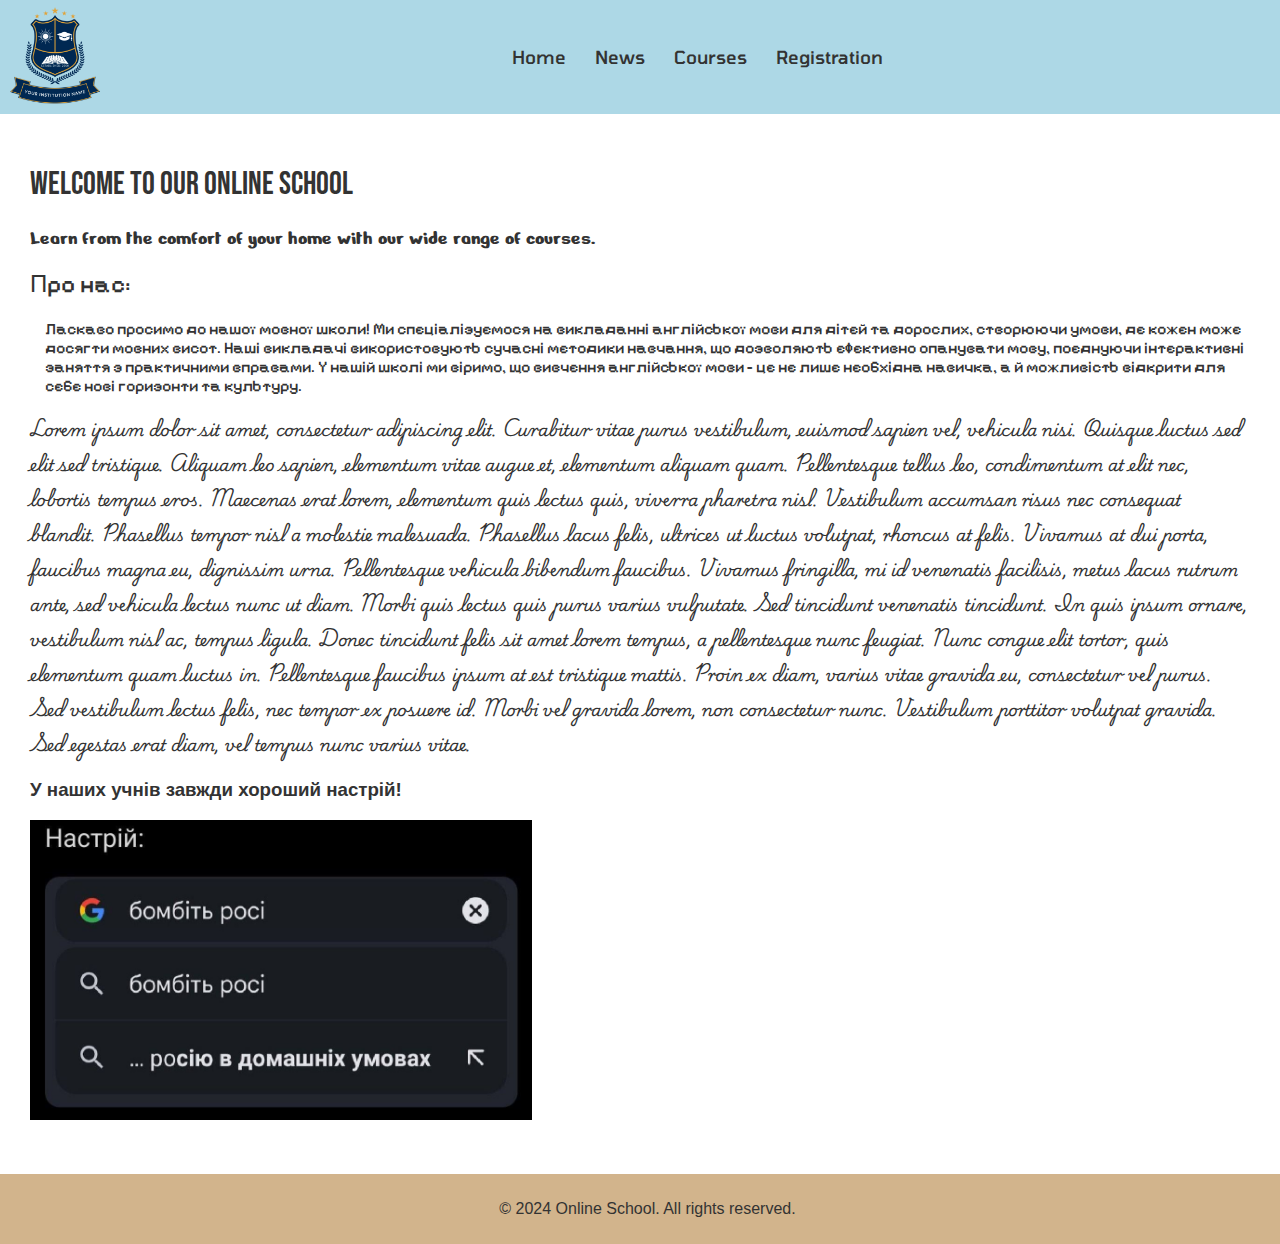
<file: code/index.html>
<!DOCTYPE html>
<html lang="en">
<head>
    <meta charset="UTF-8">
    <meta name="viewport" content="width=device-width, initial-scale=1.0">
    <title>Online School - Home</title>
    <link rel="stylesheet" href="../styles/style.css">

    <link rel="preconnect" href="https://fonts.googleapis.com">
    <link rel="preconnect" href="https://fonts.gstatic.com" crossorigin>

    <link href="https://fonts.googleapis.com/css2?family=Tomorrow:ital,wght@0,100;0,200;0,300;0,400;0,500;0,600;0,700;0,800;0,900;1,100;1,200;1,300;1,400;1,500;1,600;1,700;1,800;1,900&display=swap" rel="stylesheet">
    <link href="https://fonts.googleapis.com/css2?family=Bebas+Neue&display=swap" rel="stylesheet">
    <link href="https://fonts.googleapis.com/css2?family=Pixelify+Sans:wght@400..700&display=swap" rel="stylesheet">
    <link href="https://fonts.googleapis.com/css2?family=Playwrite+CU:wght@100..400&display=swap" rel="stylesheet">
    <link href="https://fonts.googleapis.com/css2?family=Nerko+One&display=swap" rel="stylesheet">
</head>
<body>
    <header>
        <a href="../code/index.html"> <img src="../images/logo.png" alt="School Logo" height="100" width="100"></a>
        <nav>
            <ul>
                <li><a href="index.html">Home</a></li>
                <li><a href="news.html">News</a></li>
                <li><a href="courses.html">Courses</a></li>
                <li><a href="registration.html">Registration</a></li>
            </ul>
        </nav>
    </header>
    <main>
        <h1>Welcome to Our Online School</h1>
        <p1>Learn from the comfort of your home with our wide range of courses.</p1>
        <h2 class="puk">Про нас:</h2>
        <p class="puk"> Ласкаво просимо до нашої мовної школи! 
            Ми спеціалізуємося на викладанні англійської мови для дітей та дорослих, створюючи умови, 
            де кожен може досягти мовних висот. Наші викладачі використовують сучасні методики навчання, 
            що дозволяють ефективно опанувати мову, поєднуючи інтерактивні заняття з практичними вправами. 
            У нашій школі ми віримо, що вивчення англійської мови - це не лише необхідна навичка, 
            а й можливість відкрити для себе нові горизонти та культуру.</p>
        <p2>Lorem ipsum dolor sit amet, consectetur adipiscing elit. 
            Curabitur vitae purus vestibulum, euismod sapien vel, vehicula nisi. 
            Quisque luctus sed elit sed tristique. Aliquam leo sapien, elementum vitae augue et, 
            elementum aliquam quam. Pellentesque tellus leo, condimentum at elit nec, lobortis tempus eros. 
            Maecenas erat lorem, elementum quis lectus quis, viverra pharetra nisl. 
            Vestibulum accumsan risus nec consequat blandit. Phasellus tempor nisl a molestie malesuada. 
            Phasellus lacus felis, ultrices ut luctus volutpat, rhoncus at felis. 
            Vivamus at dui porta, faucibus magna eu, dignissim urna. Pellentesque vehicula bibendum faucibus. 
            Vivamus fringilla, mi id venenatis facilisis, metus lacus rutrum ante, sed vehicula lectus nunc ut diam.</p2>
        <p2>Morbi quis lectus quis purus varius vulputate. Sed tincidunt venenatis tincidunt. In quis ipsum ornare, 
            vestibulum nisl ac, tempus ligula. Donec tincidunt felis sit amet lorem tempus, a pellentesque nunc feugiat. 
            Nunc congue elit tortor, quis elementum quam luctus in. Pellentesque faucibus ipsum at est tristique mattis. 
            Proin ex diam, varius vitae gravida eu, consectetur vel purus. Sed vestibulum lectus felis, nec tempor ex 
            posuere id. Morbi vel gravida lorem, non consectetur nunc. Vestibulum porttitor volutpat gravida. 
            Sed egestas erat diam, vel tempus nunc varius vitae.</p2>
        <h3>У наших учнів завжди хороший настрій!</h3>
        <img src="../images/photo_2024-09-05_10-35-53.jpg" alt="Bimbit bimbis" height="300">
    </main>
    <footer>
        <p>&copy; 2024 Online School. All rights reserved.</p>
    </footer>
</body>
</html>
</file>
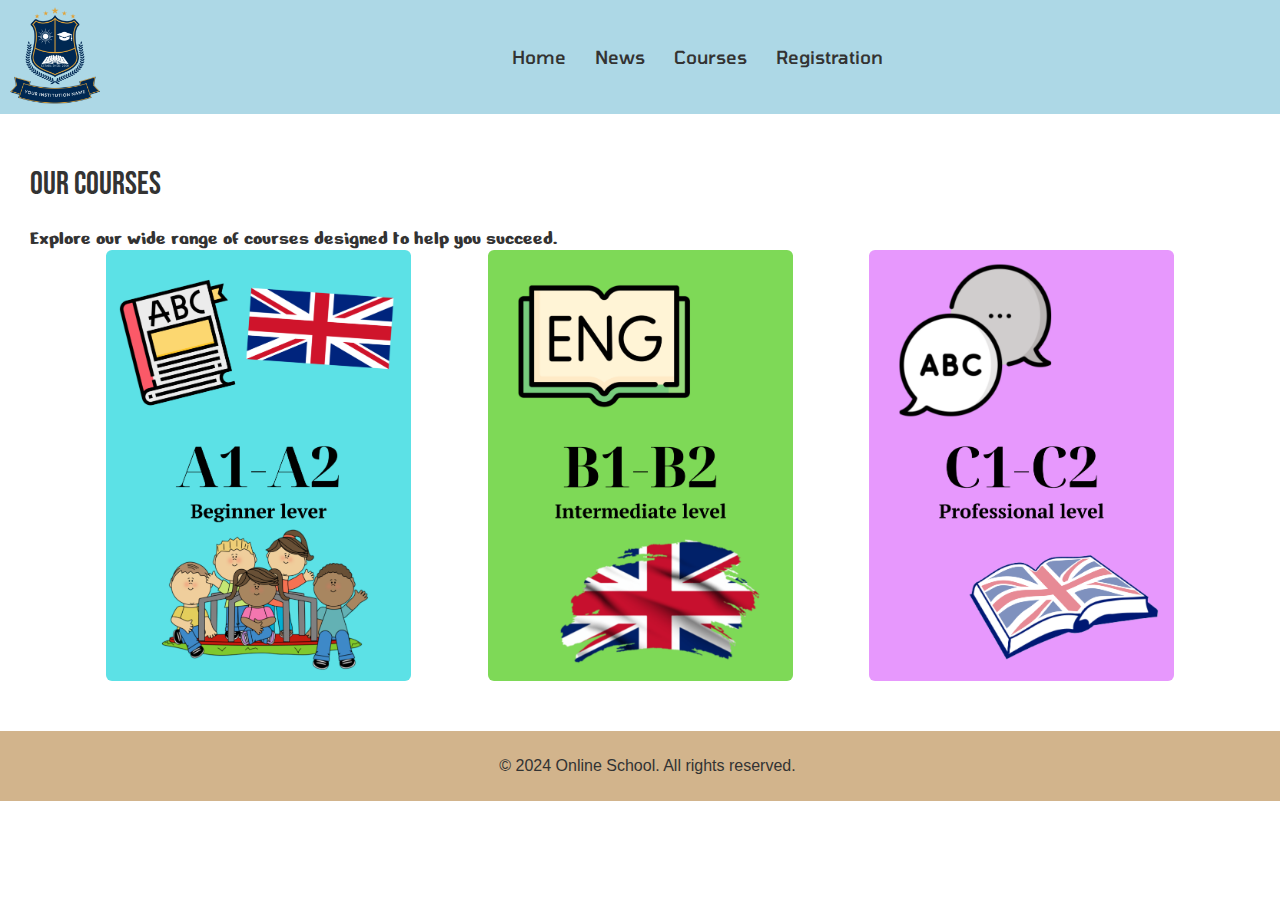
<file: code/courses.html>
<!DOCTYPE html>
<html lang="en">
<head>
    <meta charset="UTF-8">
    <meta name="viewport" content="width=device-width, initial-scale=1.0">
    <title>Online School - Courses</title>
    <link rel="stylesheet" href="../styles/style.css">

    <link rel="preconnect" href="https://fonts.googleapis.com">
    <link rel="preconnect" href="https://fonts.gstatic.com" crossorigin>
    <link href="https://fonts.googleapis.com/css2?family=Tomorrow:ital,wght@0,100;0,200;0,300;0,400;0,500;0,600;0,700;0,800;0,900;1,100;1,200;1,300;1,400;1,500;1,600;1,700;1,800;1,900&display=swap" rel="stylesheet">
    <link href="https://fonts.googleapis.com/css2?family=Bebas+Neue&display=swap" rel="stylesheet">
    <link href="https://fonts.googleapis.com/css2?family=Nerko+One&display=swap" rel="stylesheet">
</head>
<body>
    <header>
        <a href="../code/index.html"> <img src="../images/logo.png" alt="School Logo" height="100" width="100"></a>
        <nav>
            <ul>
                <li><a href="index.html">Home</a></li>
                <li><a href="news.html">News</a></li>
                <li><a href="courses.html">Courses</a></li>
                <li><a href="registration.html">Registration</a></li>
            </ul>
        </nav>
    </header>
    <main>
        <h1>Our Courses</h1>
        <p1>Explore our wide range of courses designed to help you succeed.</p1>
        <div id="levs">
            <img class="levels" src="../images/a1-a2.png" alt="a1-a2">
            <img class="levels" src="../images/b1-b2.png" alt="b1-b2">
            <img class="levels" src="../images/c1-c2.png" alt="c1-c2">
        </div>
        
    </main>
    <footer>
        <p>&copy; 2024 Online School. All rights reserved.</p>
    </footer>
</body>
</html>
</file>
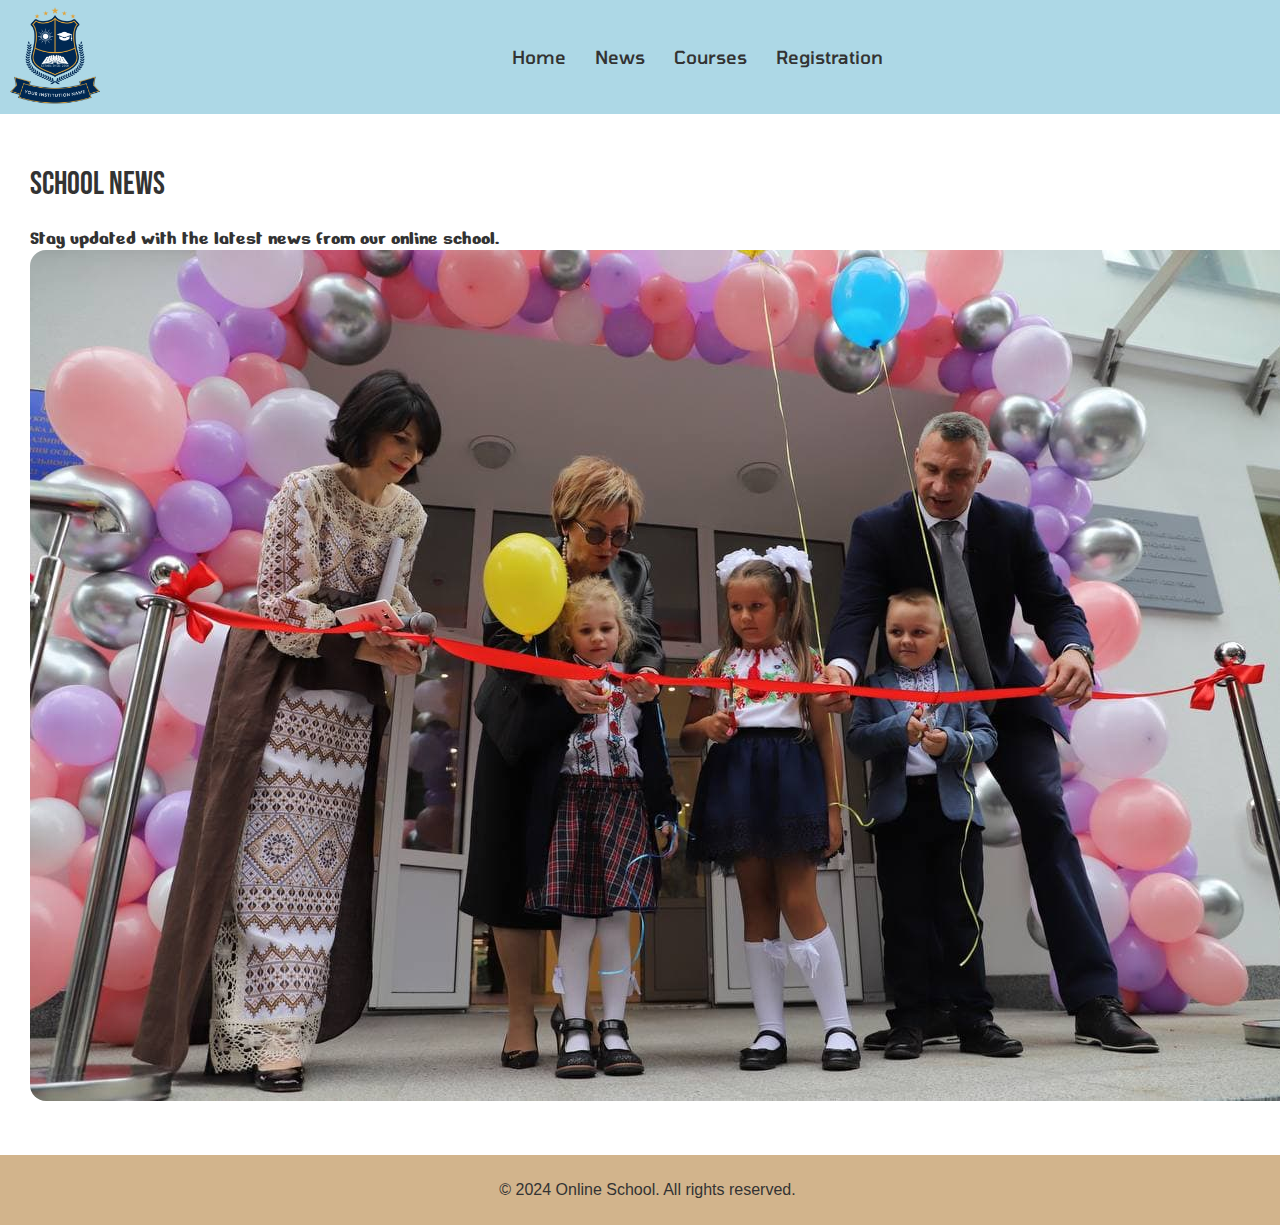
<file: code/news.html>
<!DOCTYPE html>
<html lang="en">
<head>
    <meta charset="UTF-8">
    <meta name="viewport" content="width=device-width, initial-scale=1.0">
    <title>Online School - News</title>
    <link rel="stylesheet" href="../styles/style.css">

    <link rel="preconnect" href="https://fonts.googleapis.com">
    <link rel="preconnect" href="https://fonts.gstatic.com" crossorigin>
    <link href="https://fonts.googleapis.com/css2?family=Tomorrow:ital,wght@0,100;0,200;0,300;0,400;0,500;0,600;0,700;0,800;0,900;1,100;1,200;1,300;1,400;1,500;1,600;1,700;1,800;1,900&display=swap" rel="stylesheet">
    <link href="https://fonts.googleapis.com/css2?family=Bebas+Neue&display=swap" rel="stylesheet">
    <link href="https://fonts.googleapis.com/css2?family=Nerko+One&display=swap" rel="stylesheet">
</head>
<body>
    <header>
        <a href="../code/index.html"> <img src="../images/logo.png" alt="School Logo" height="100" width="100"></a>
        <nav>
            <ul>
                <li><a href="index.html">Home</a></li>
                <li><a href="news.html">News</a></li>
                <li><a href="courses.html">Courses</a></li>
                <li><a href="registration.html">Registration</a></li>
            </ul>
        </nav>
    </header>
    <main>
        <h1>School News</h1>
        <p1>Stay updated with the latest news from our online school.</p1>
        <img id="opening" src="../images/opening.jpg" alt="opening">
    </main>
    <footer>
        <p>&copy; 2024 Online School. All rights reserved.</p>
    </footer>
</body>
</html>
</file>
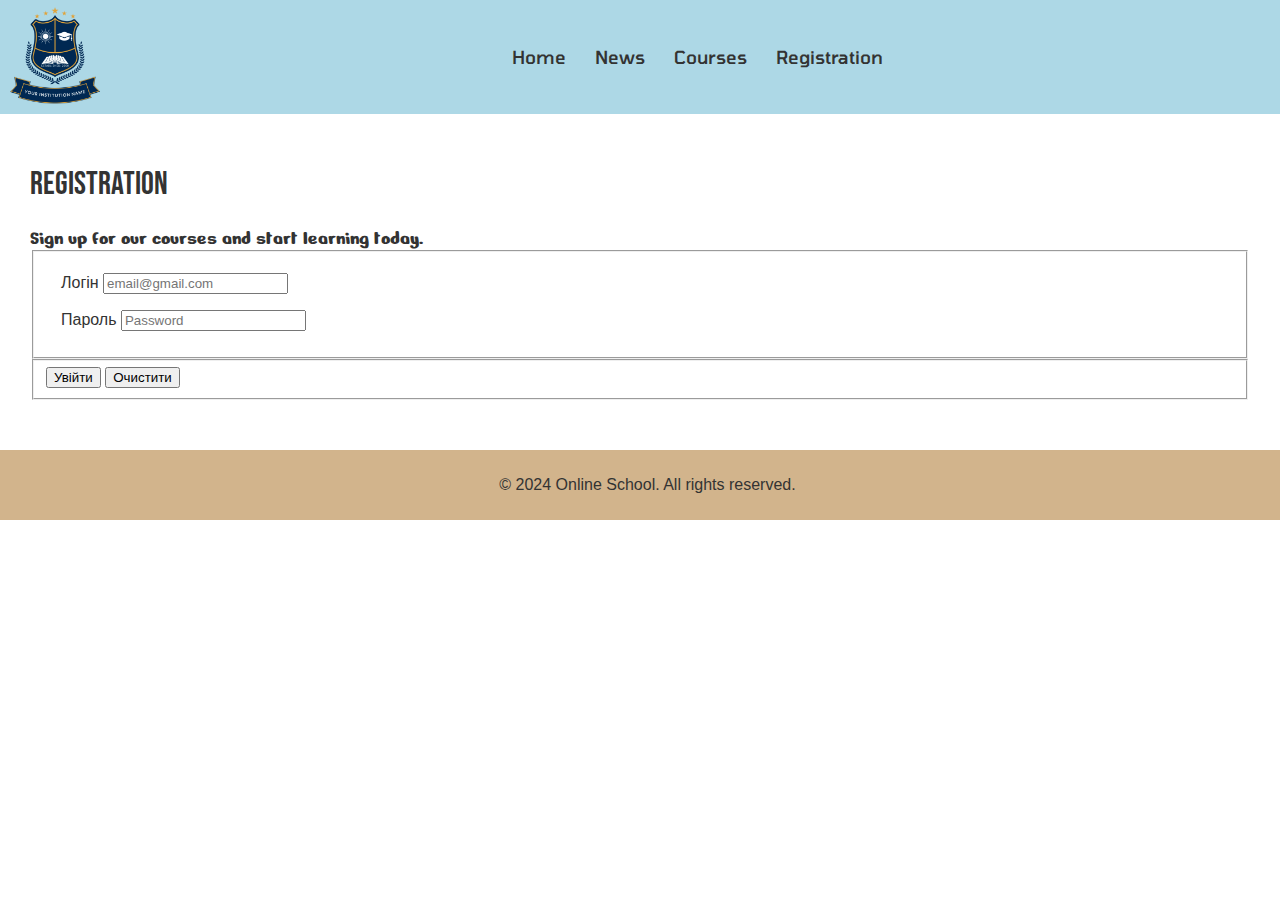
<file: code/registration.html>
<!DOCTYPE html>
<html lang="en">
<head>
    <meta charset="UTF-8">
    <meta name="viewport" content="width=device-width, initial-scale=1.0">
    <title>Online School - Registration</title>
    <link rel="stylesheet" href="../styles/style.css">

    <link rel="preconnect" href="https://fonts.googleapis.com">
    <link rel="preconnect" href="https://fonts.gstatic.com" crossorigin>
    <link href="https://fonts.googleapis.com/css2?family=Tomorrow:ital,wght@0,100;0,200;0,300;0,400;0,500;0,600;0,700;0,800;0,900;1,100;1,200;1,300;1,400;1,500;1,600;1,700;1,800;1,900&display=swap" rel="stylesheet">
    <link href="https://fonts.googleapis.com/css2?family=Bebas+Neue&display=swap" rel="stylesheet">
    <link href="https://fonts.googleapis.com/css2?family=Nerko+One&display=swap" rel="stylesheet">
</head>
<body>
    <header>
        <a href="../code/index.html"> <img src="../images/logo.png" alt="School Logo" height="100" width="100"></a>
        <nav>
            <ul>
                <li><a href="index.html">Home</a></li>
                <li><a href="news.html">News</a></li>
                <li><a href="courses.html">Courses</a></li>
                <li><a href="registration.html">Registration</a></li>
            </ul>
        </nav>
    </header>
    <main>
        <h1>Registration</h1>
        <p1>Sign up for our courses and start learning today.</p1>

        <form action="#" method="post">
            <fieldset>
                <p> <label> Логін <input id type="email" placeholder="email@gmail.com" name="login" tabindex="1"> </label></p>
                <p> <label> Пароль <input type="password" placeholder="Password" name="pass" tabindex="2"></label> </p>
            </fieldset>

            <fieldset>
                <button type="submit" tabindex="3">Увійти</button>
                <button type="reset">Очистити</button>
            </fieldset>
        </form>

    </main>
    <footer>
        <p>&copy; 2024 Online School. All rights reserved.</p>
    </footer>
</body>
</html>
</file>
<file: styles/style.css>
body {
    font-family: Arial, sans-serif;
    background-color: white;
    color: #333;
    margin: 0px;
}

header {
    background-color: lightblue;
    padding: 5px;
    display: flex;
    justify-content: space-between;
    align-items: center;
}

header img {
    max-width: 150px;
}

nav {
    flex-grow: 1;
    text-align: center;
    font-family: "Tomorrow", sans-serif;
    font-weight: 500;
}

nav ul li {
    display: inline;
    margin-right: 25px;
}

nav ul li a {
    text-decoration: none;
    color: #333;
    font-size: large;
    
}

nav ul li a:hover {
    color: blue;
}

main {
    padding: 30px;
}

#levs {
	display: flex;
	flex-direction: row;
	flex-wrap: nowrap;
	justify-content: space-evenly;
	align-items: center;
	align-content: stretch;
}

.levels{
    border: 2px black;
    border-radius: 6px;
    width: 25%;
}
.levels:hover {
    box-shadow: 0 0 2px 1px rgba(122, 122, 122, 0.5);
}

h1{
    font-family: "Bebas Neue", sans-serif;
    font-weight: 500;
}

.puk{
    font-family: "Pixelify Sans", sans-serif;
    font-optical-sizing: auto;
    font-weight: 500;
    font-style: normal;
}

p1{
    font-family: "Nerko One", cursive;

    font-style: normal;
    font-size: 20px;   
}

p2{
    font-family: "Playwrite CU", cursive;
    font-optical-sizing: auto;
    font-weight: 400;
    font-style: normal;
}
p{
    padding-left: 15px;
}


footer {
    background-color: tan;
    text-align: center;
    padding: 10px;
    margin-top: 20px;
}

#opening{
    border: 2px white;
    border-radius: 1rem;
    size: 50%;
}

@media (max-width: 768px) {
    header {
        flex-direction: column;
    }

    header img {
        margin: 0 0 10px 0;
    }

    nav ul li {
        display: block;
        margin: 10px 0;
    }

    nav {
        text-align: left;
    }
}
</file>
